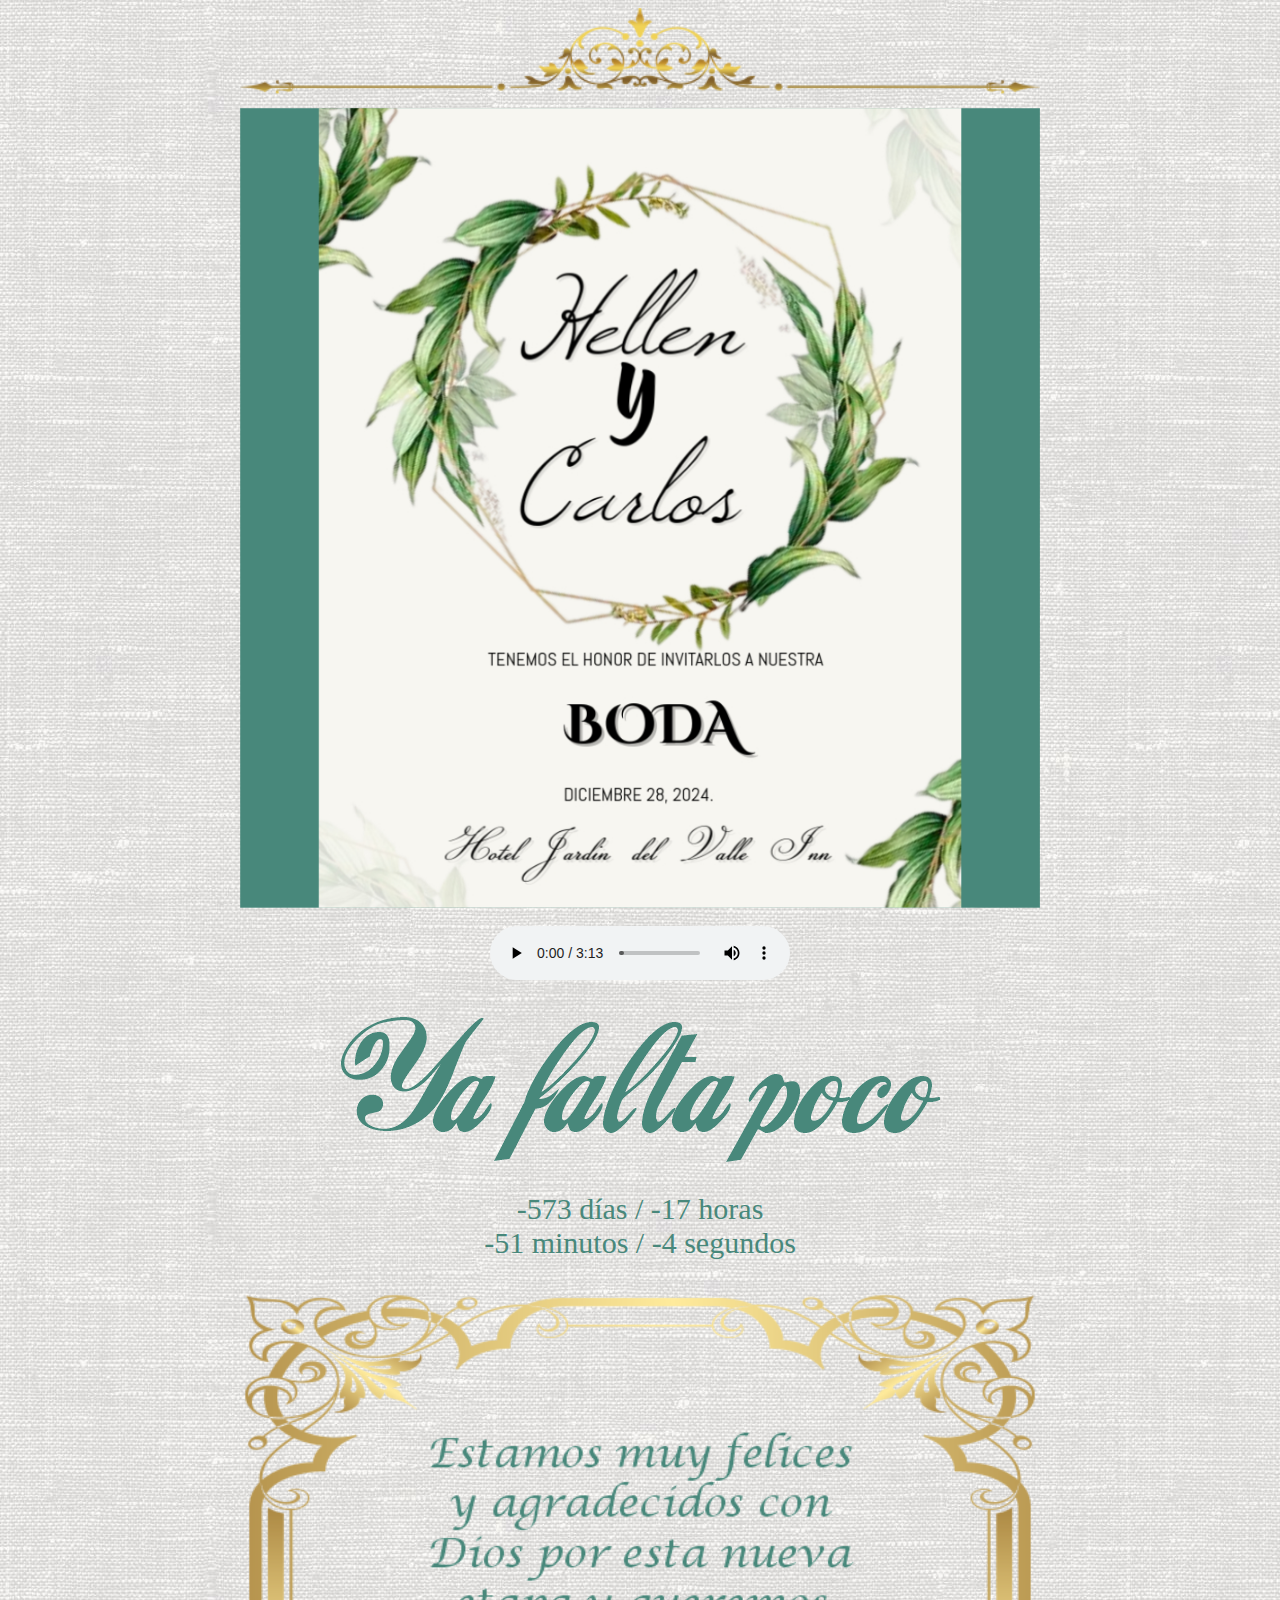
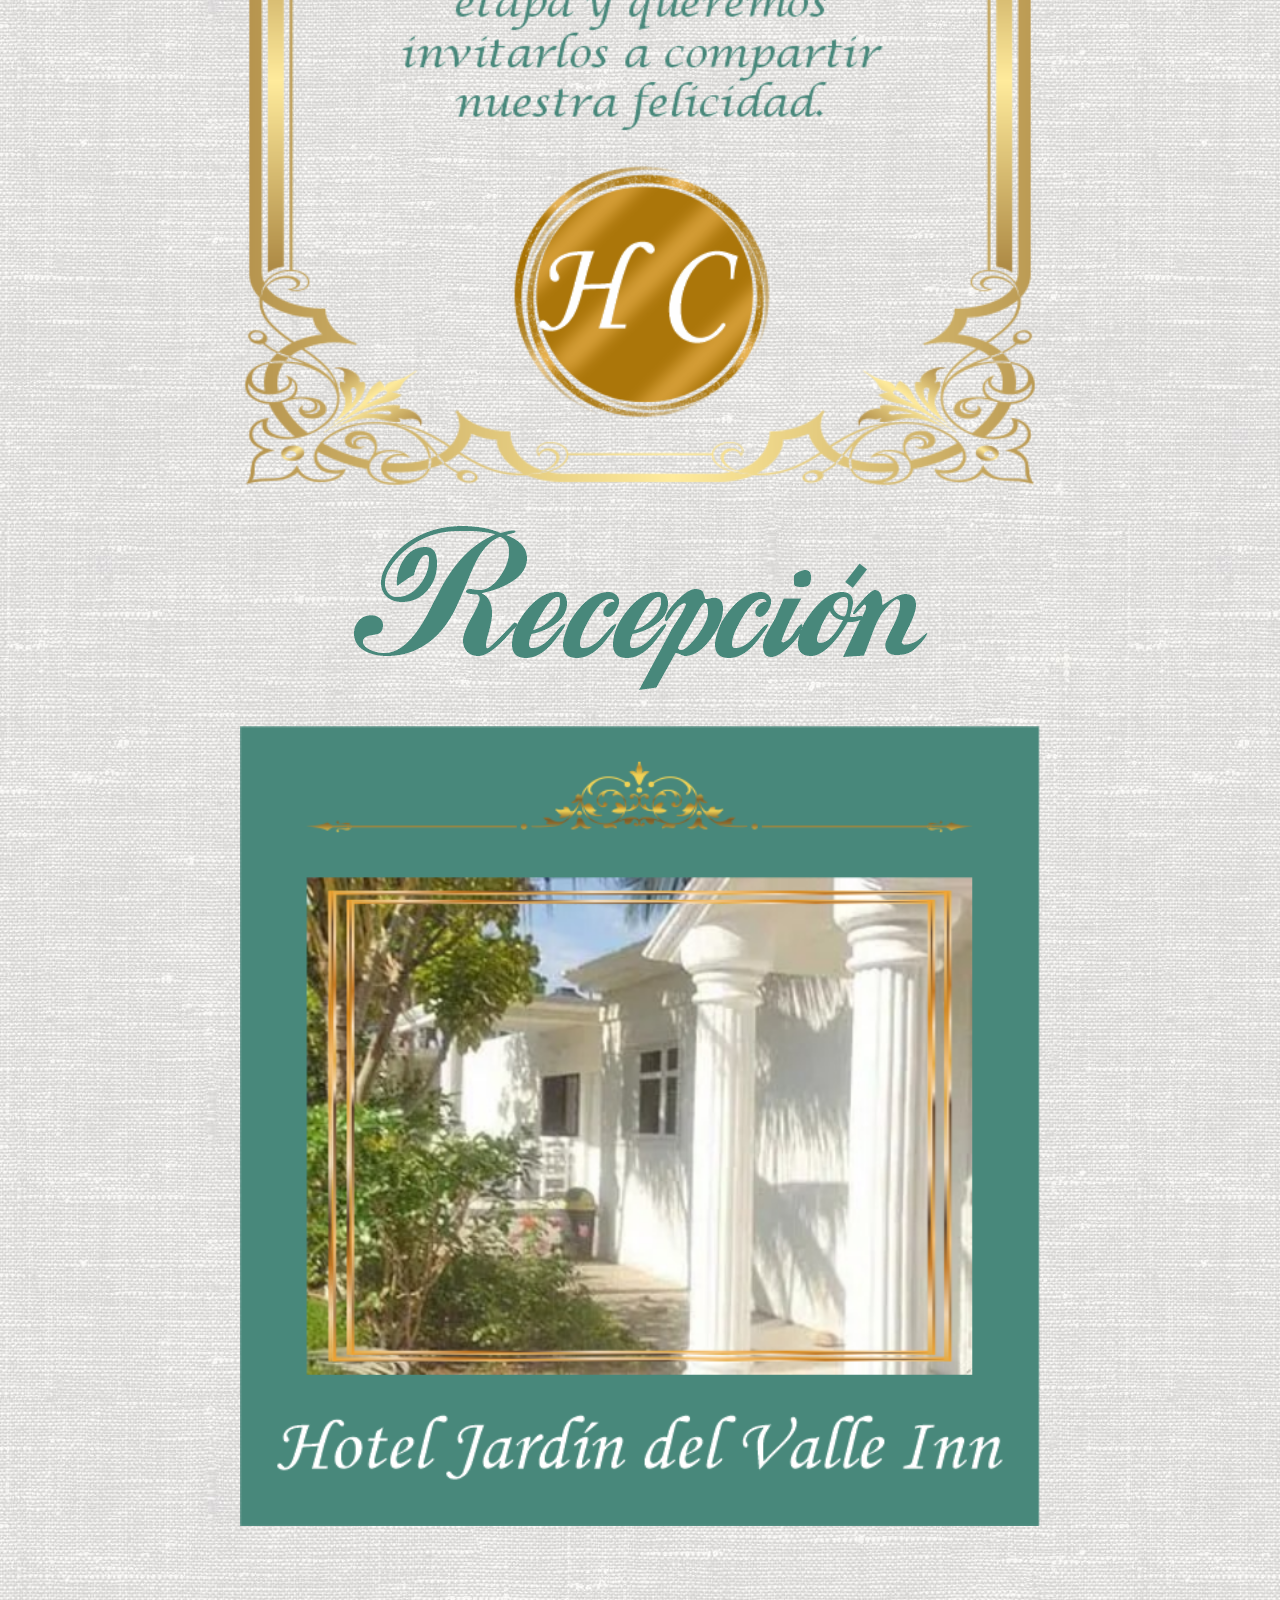
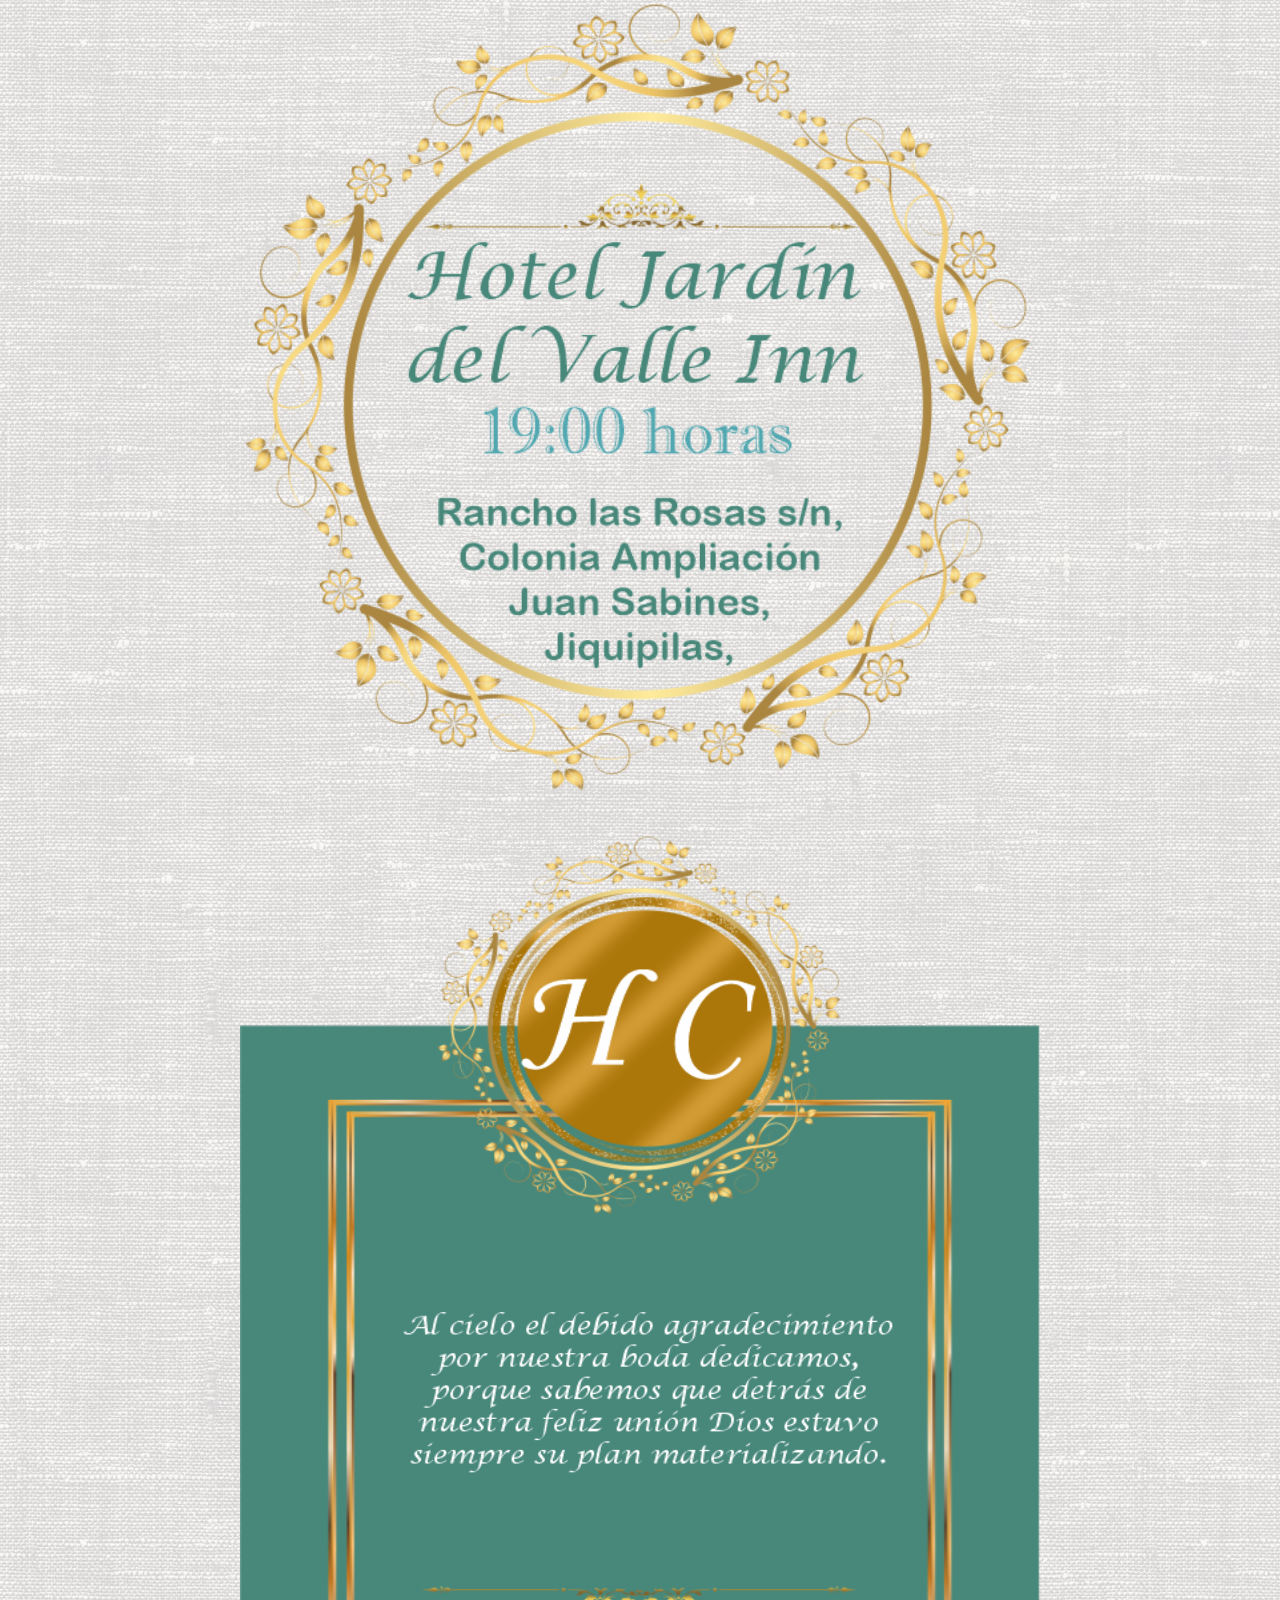
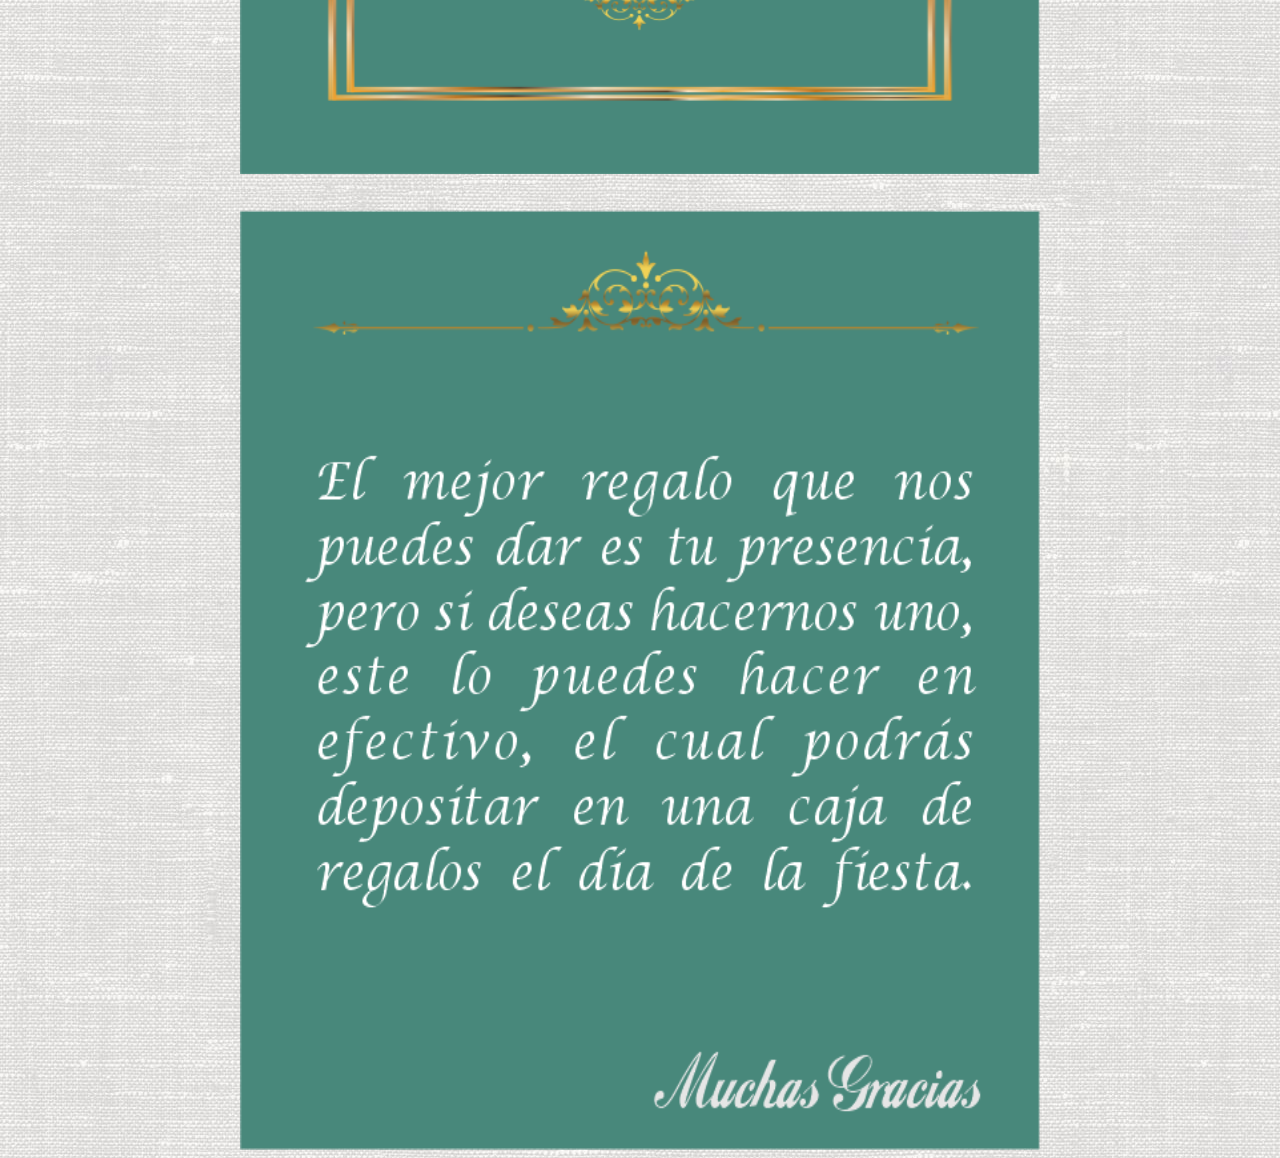
<file: index.html>
﻿<!DOCTYPE html PUBLIC "-//W3C//DTD XHTML 1.0 Transitional//EN" "http://www.w3.org/TR/xhtml1/DTD/xhtml1-transitional.dtd">
<html xmlns="http://www.w3.org/1999/xhtml">

<head>
<meta content="es-mx" http-equiv="Content-Language" />
<meta content="text/html; charset=utf-8" http-equiv="Content-Type" />
<link rel="stylesheet" href="js/container.css">
<title>Nuesta boda.</title>
<style type="text/css">
.auto-style3
{
	font-family: "Lucida Calligraphy";
	font-size: 30px;
	color: #48887B;
}
</style>
</head>

<body background="img/gris.jpg">
<div align="center">
	<img src="img/Corona.png" alt="" width="800px" height="100px"/></br>
	<img src="img/BannerG.png" alt="" height="800 px" width="800 px"/></br></br>
	<audio controls>
    <source src="sound/Mi Bendicion.mp3" type="audio/mp3">
        Tu navegador no soporta audio HTML5.
	</audio>
	</br></br></br>	
<div align="center">	
	<img src="img/faltapoco.png" alt=""/>
</div>
	<div align="center">

    <p class="auto-style3">
        <span id="days"></span>
        <span class="auto-style5">días / 
        <span id="hours"></span> horas </br> 
        <span id="minutes"></span> minutos / 
        <span id="seconds"></span> segundos</span></br>
    </p>

</div>
<script>
      document.addEventListener('DOMContentLoaded', () => { 

        //===
        // VARIABLES
        //===
        const DATE_TARGET = new Date('12/28/2024 7:01 PM');
        // DOM for render
        const SPAN_DAYS = document.querySelector('span#days');
        const SPAN_HOURS = document.querySelector('span#hours');
        const SPAN_MINUTES = document.querySelector('span#minutes');
        const SPAN_SECONDS = document.querySelector('span#seconds');
        // Milliseconds for the calculations
        const MILLISECONDS_OF_A_SECOND = 1000;
        const MILLISECONDS_OF_A_MINUTE = MILLISECONDS_OF_A_SECOND * 60;
        const MILLISECONDS_OF_A_HOUR = MILLISECONDS_OF_A_MINUTE * 60;
        const MILLISECONDS_OF_A_DAY = MILLISECONDS_OF_A_HOUR * 24

        //===
        // FUNCTIONS
        //===

        /**
        * Method that updates the countdown and the sample
        */
        function updateCountdown() {
            // Calcs
            const NOW = new Date()
            const DURATION = DATE_TARGET - NOW;
            const REMAINING_DAYS = Math.floor(DURATION / MILLISECONDS_OF_A_DAY);
            const REMAINING_HOURS = Math.floor((DURATION % MILLISECONDS_OF_A_DAY) / MILLISECONDS_OF_A_HOUR);
            const REMAINING_MINUTES = Math.floor((DURATION % MILLISECONDS_OF_A_HOUR) / MILLISECONDS_OF_A_MINUTE);
            const REMAINING_SECONDS = Math.floor((DURATION % MILLISECONDS_OF_A_MINUTE) / MILLISECONDS_OF_A_SECOND);
            // Thanks Pablo Monteserín (https://pablomonteserin.com/cuenta-regresiva/)

            // Render
            SPAN_DAYS.textContent = REMAINING_DAYS;
            SPAN_HOURS.textContent = REMAINING_HOURS;
            SPAN_MINUTES.textContent = REMAINING_MINUTES;
            SPAN_SECONDS.textContent = REMAINING_SECONDS;
        }

        //===
        // INIT
        //===
        updateCountdown();
        // Refresh every second
        setInterval(updateCountdown, MILLISECONDS_OF_A_SECOND);
    });
    </script>
</div>
<div align="center">
<img src="img/Marco_invitación.png" alt="" height="800 px" width="800 px"/>
</div>
</br></br>
<div align="center">	
	<img src="img/Recepción.png" alt="" />
</div>
</br></br>
<div align="center">
<img src="img/Salondefietas.png" alt="" alt="" height="800 px" width="800 px"/>
</div>
</br></br>
</br></br>
<div align="center">
	<img alt="" src="img/ubi.png" height="800 px" width="800 px"/></div>
</br></br>
<div align="center">
<img src="img/H1.png" alt="" height="940 px" width="800 px"/>
</div>
</br></br>
<div align="center">
<img src="img/Regalo.png" alt="" height="940 px" width="800 px"/>
</div>
</body>
</html>
</file>
<file: js/container.css>
﻿section
{
	display : flex;
	width: 800px;
	height: 430px;
}

section img
{
	width: 0px;
	flex-grow: 1; 
	object-fit: cover;
	opacity: .8;
	transition: .5s ease;
}

section img:hover
{
	cursor: crosshair;
	width: 300px;
	opacity: 1;
	filter: contrast(110%);
}
</file>
